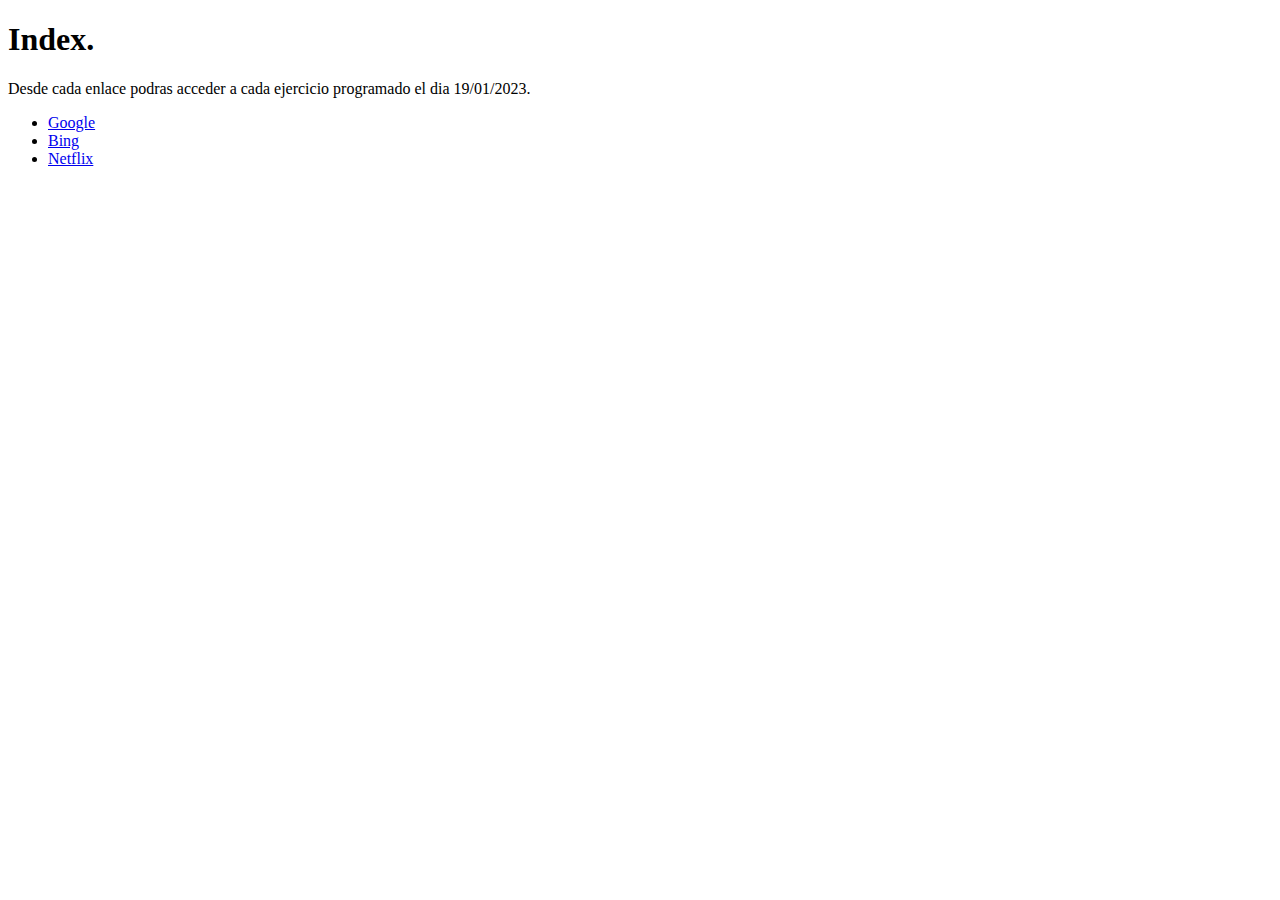
<file: index.html>
<!DOCTYPE html>
<html lang="en">
<head>
    <meta charset="UTF-8">
    <meta http-equiv="X-UA-Compatible" content="IE=edge">
    <meta name="viewport" content="width=device-width, initial-scale=1.0">
    <title>Index</title>
</head>
<body>
    <h1>Index.</h1>
    <p>Desde cada enlace podras acceder a cada ejercicio programado el dia 19/01/2023.</p>
    <ul>
        <li><a href="./pages/google.html">Google</a></li>
        <li><a href="./pages/bing.html">Bing</a></li>
        <li><a href="./pages/netflix.html">Netflix</a></li>
    </ul>
</body>
</html>
</file>
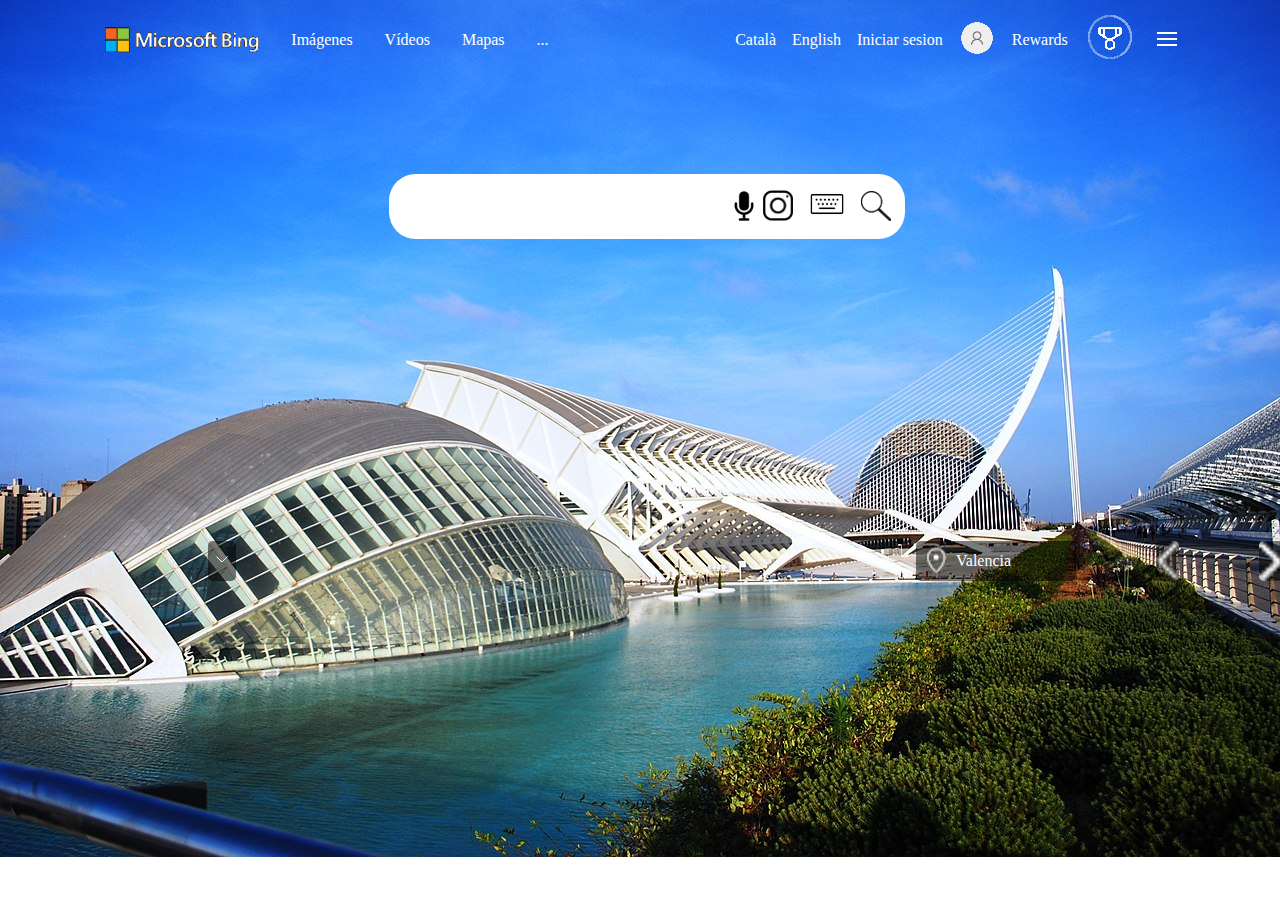
<file: pages/bing.html>
<!DOCTYPE html>
<html lang="en">
<head>
    <meta charset="UTF-8">
    <meta http-equiv="X-UA-Compatible" content="IE=edge">
    <meta name="viewport" content="width=device-width, initial-scale=1.0">
    <link rel="stylesheet" href="../css/bing.css">
    <title>Bing</title>
</head>
<body>
    <div class="container">
        <div id="navbar">
            <div id="navbar-l">
                <img class="left-1" src="../assets/MicrosoftBing.png" alt="logo">
                <a class="left-1" href="https://www.bing.com/images?FORM=Z9LH">Imágenes</a>
                <a class="left-1" href="https://www.bing.com/videos?FORM=Z9LH1">Vídeos</a>
                <a class="left-1" href="https://www.bing.com/maps?FORM=Z9LH2">Mapas</a>
                <p class="left-1">...</p>
            </div>
            <div id="navbar-r">
                <a class="right-1" href="https://www.bing.com/?setlang=ca&cc=es&cc=ES">Català</a>
                <a class="right-1" href="https://www.bing.com/?setlang=en&cc=es&cc=ES">English</a>
                <a class="right-1" href="javascript:void(0);">Iniciar sesion</a>
                <a class="right-1" href="javascript:void(0);"><img src="../assets/Usuario.png" alt="microsoft rewards"></a>
                <a class="right-1" href="javascript:void(0)">Rewards</a>
                <a class="right-1" href="javascript:void(0)"><img src="../assets/Trofeo.png"></a>
                <img class="right-1" src="../assets/menu.png" alt="Configuraciones y vínculos rápidos">
            </div>

        </div>
        <div id="main">

            <input type="text">
            <div id="icons">
                <img src="../assets/micro1.png" alt="Buscar con la voz" width="30vw">
                <img src="../assets/camera.png" alt="Buscar con una imagen" width="30vw">
                <img src="../assets/teclado.png" alt="Busqueda con un teclado en pantalla" width="60vw">
                <img src="../assets/lupa1.png" alt="Buscar en internet" width="30vw">
            </div>
        </div>

        <div id="menu">

            <div id="menu-l">
              <img src="../assets/abajo.png" alt="">
            </div>

            <div id="menu-r">
                <p id="ubication"><img src="../assets/ubicacion.png" width="40vw">Valencia</p></div>
                <img class="menu-r-1" src="../assets/izquierda.png" alt="">
                <img class="menu-r-1" src="../assets/derecha.png" alt="">
            </div>
        </div>
        

        </div>
    </div>
    
</body>
</html>
</file>
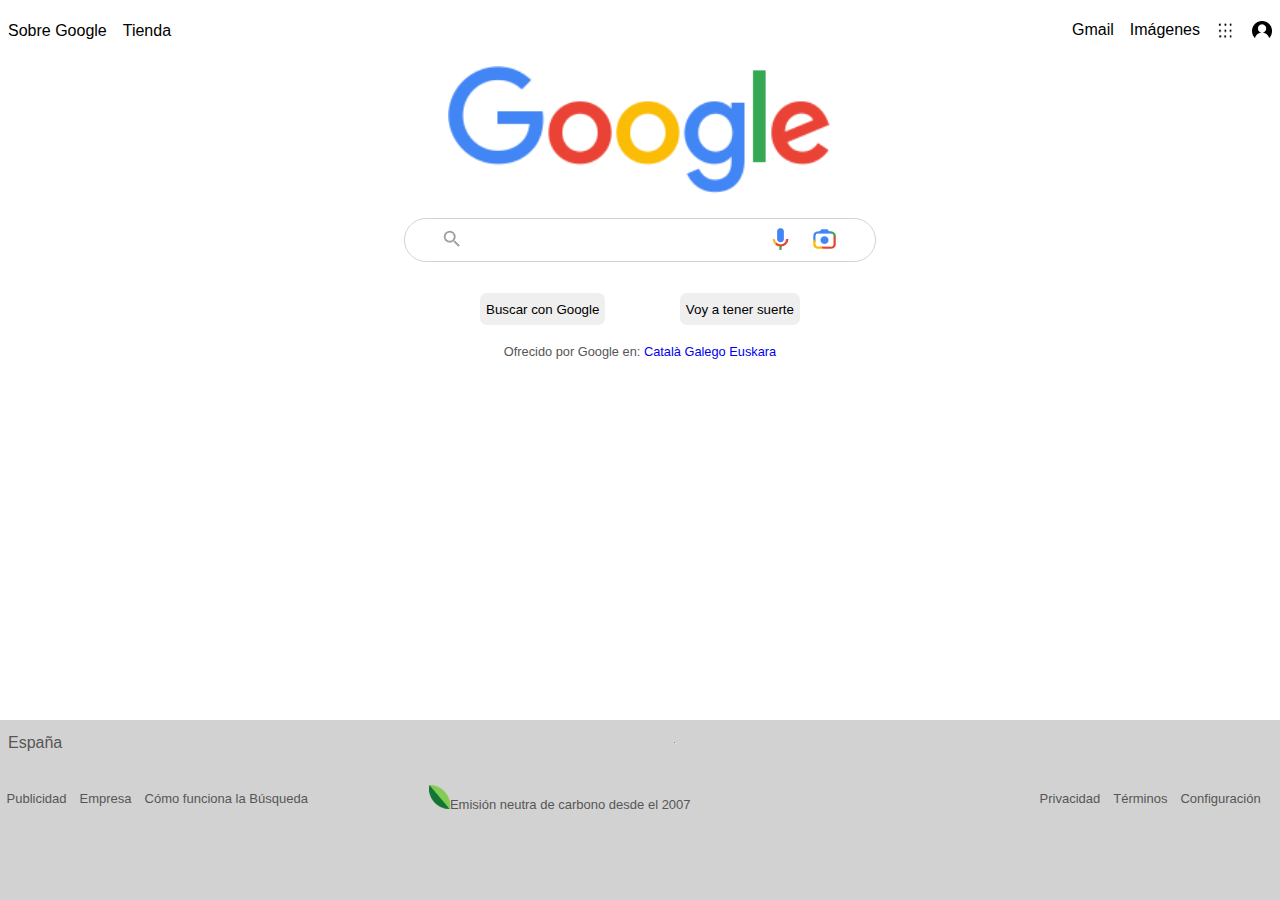
<file: pages/google.html>
<!DOCTYPE html>
<html lang="en">
<head>
    <meta charset="UTF-8">
    <meta http-equiv="X-UA-Compatible" content="IE=edge">
    <meta name="viewport" content="width=device-width, initial-scale=1.0">
    <title>Google</title>
    <link rel="shortcut icon" href="../assets/icono_pestaña.ico" type="image/x-icon">
    <link rel="stylesheet" href="../css/style.css" type="text/css">
</head>
<body>
    <div id="container">
        <div id="navbar">
            <div id="navbar-l">
                <a class="navbar-sub" href="https://about.google/?fg=1&utm_source=google-ES&utm_medium=referral&utm_campaign=hp-header">Sobre Google</a>
                <a class="navbar-sub" href="https://store.google.com/ES/?utm_source=hp_header&utm_medium=google_ooo&utm_campaign=GS100042&hl=es-ES&pli=1">Tienda</a>
            </div>
            <div id="navbar-r">
                <a class="navbar-sub ocul" href="https://accounts.google.com/b/0/AddMailService">Gmail</a>
                <a class="navbar-sub ocul" href="https://www.google.es/imghp?hl=es">Imágenes</a>
                <img  class="navbar-sub puntos" src="../assets/puntos.png" alt="Aplicaciones de google" width="20vw" height="20vh">
                <img id="user" src="../assets/user.png" alt="cuenta de google" width="20vw" height="20vh">
            </div>
        </div>
        <div id="main">
            <div id="main-sup">
                <div id="logo">
                    <img src="../assets/logo.png" alt="logo">
                </div>
                <div id="barra-central">
                    <input type="text/">
                    <div id="icons">
                        <img src="../assets/lupa.png" alt="lupa">
                        <img id="camera" src="../assets/cameramicro.png" alt="camara"> 
                    </div>
                </div>
            </div>
            <div id="main-med">
                <button>Buscar con Google</button>
                <button>Voy a tener suerte</button>
            </div>
        
            <div id="main-inf">
                <p>Ofrecido por Google en: <a href="https://www.google.com/">Català</a> <a href="https://www.google.com/">Galego</a> <a href="https://www.google.com/">Euskara</a> </p>
            </div>
        </div>

        <div id="footer">
            <div id="footer-sup">
                <p>España</p><hr>
            </div>
            <div id="footer-inf">
                <div id="footer-inf-1">
                    <a href="#">Publicidad</a>
                    <a href="#">Empresa</a>
                    <a href="#">Cómo funciona la Búsqueda</a>
                </div>
                <div id="footer-inf-2">
                    <p><img src="../assets/hoja.png" alt="ambiente">Emisión neutra de carbono desde el 2007</p>
                </div>
                <div id="footer-inf-3">
                    <a href="#">Privacidad</a>
                    <a href="#">Términos</a>
                    <a href="#">Configuración</a>
                </div>
            </div>
        </div>
    </div>
    
</body>
</html>
</file>
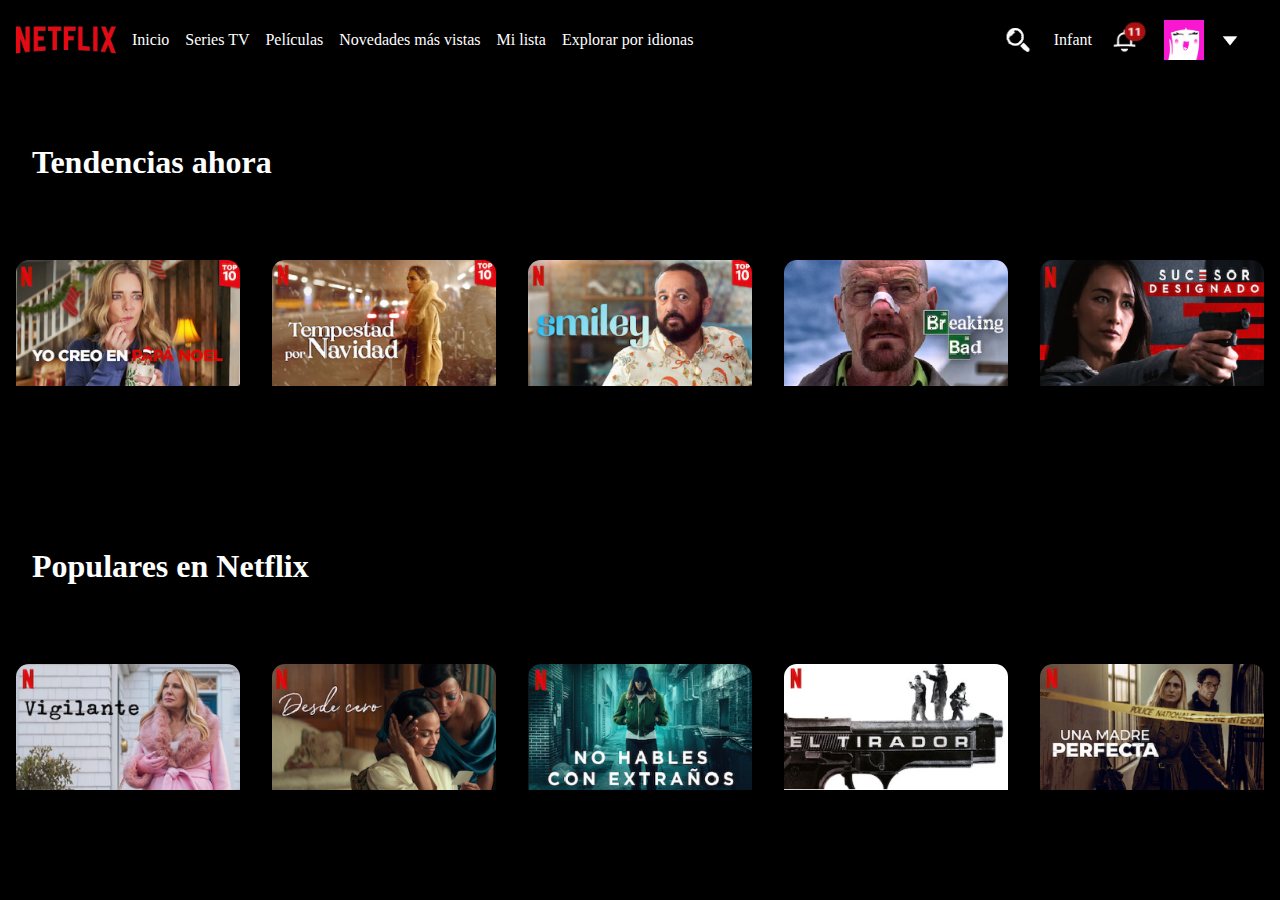
<file: pages/netflix.html>
<!DOCTYPE html>
<html lang="en">
  <head>
    <meta charset="UTF-8" />
    <meta http-equiv="X-UA-Compatible" content="IE=edge" />
    <meta name="viewport" content="width=device-width, initial-scale=1.0" />
    <title>Netflix</title>
    <link rel="stylesheet" href="../css/netflix.css" />
    <!-- <link rel="stylesheet" media="(max-width: 360px)" href="../css/netflix-media.css"> -->
  </head>
  <body>
    <div class="container">
      <!-- barra de navegación -->
      <div class="box navbar-l">
        <img src="../assets/netflix/logo.png" alt="Netflix" width="100vw" />
        <a href="#">Inicio</a>
        <a href="#">Series TV</a>
        <a href="#">Películas</a>
        <a href="#">Novedades más vistas</a>
        <a href="#">Mi lista</a>
        <a href="#">Explorar por idionas</a>
      </div>
      <div class="box navbar-r">
        <img src="../assets/netflix/lupa.png" alt="" width="40vw" />
        <a href="#">Infant</a>
        <img src="../assets/netflix/campana.png" alt="" width="40vw" />
        <img src="../assets/netflix/usuario.png" alt="" width="40vw" />
        <img id="giro" src="../assets/netflix/abajo.png" alt="" width="20vw" />
      </div>

      <div class="box title1">
        <h1>Tendencias ahora</h1>
      </div>
      <!-- Primera seccion de peliculas -->
      <div class="contenedor-film-s">
        <div class="film">
          <div class="film-comun" id="film1"></div>
        </div>
        <div class="film">
          <div class="film-comun" id="film2"></div>
        </div>
        <div class="film">
          <div class="film-comun" id="film3"></div>
        </div>
        <div class="film">
          <div class="film-comun" id="film4"></div>
        </div>
        <div class="film">
          <div class="film-comun" id="film5"></div>
        </div>
      </div>

      <div class="box title2">
        <h1>Populares en Netflix</h1>
      </div>
      <!-- Segunda seccion de peliculas -->
      <div class="contenedor-film-i">
        <div class="film">
          <div class="film-comun" id="film6"></div>
        </div>
        <div class="film">
          <div class="film-comun" id="film7"></div>
        </div>
        <div class="film">
          <div class="film-comun" id="film8"></div>
        </div>
        <div class="film">
          <div class="film-comun" id="film9"></div>
        </div>
        <div class="film">
          <div class="film-comun" id="film10"></div>
        </div>
      </div>
    </div>
  </body>
</html>
</file>
<file: css/bing.css>
body{
    background-image: url(../assets/fondo.jpg);
    background-repeat: no-repeat;
    background-size: 100%;
}

.container{
    display: flex;
    flex-direction: column;
}

a,p{
    color: white;
}
#navbar{
   /* background-color: azure;*/
    display: flex;
    justify-content: space-around;
    height: 7vh;
}

#navbar-l{
    display: flex;
    flex-direction: row;
    align-items: center;
}

.left-1{
    text-decoration: none;
    margin: 1em;
}

#navbar-r{
    display: flex;
    flex-direction: row;
    align-items: center;
}

.right-1{
    text-decoration: none;
    margin: 0.5em;
}

#main{
    /*background-color: aqua;*/
    height: 30vh;
    display: flex;
    justify-content: center;
    align-items: center;
}

input{
    height: 7vh;
    width: 40vw;
    border-radius: 2em;
    border:none;
}

#icons{
    margin-left: -11em;
}

#menu{
    display: flex;
    justify-content: space-between;
    margin-top: 10em;
    width: 80%;
    margin-left: 10em;
}

    #menu-l{
        margin: 2.5em 2.5em 2.5em 2.5em;
        background-color: rgba(0, 0, 0, 0.515);
        padding: 0.5em 0.5em;
        border-radius: 0.3em;
    }

    #menu-r{
        display: flex;
    }

        .menu-r-1{
            display: flex;
            justify-content:start;
            align-items: center;
            width: 2.5em;
            height: 2.5em;
            margin: 2.5em 2.5em 2.5em 2.5em;
            background-color: rgba(0, 0, 0, 0.515);
            border-radius: 0.3em;
            

        }

        #ubication{
            margin: 2.5em 2.5em 2.5em 2.5em;
            background-color: rgba(0, 0, 0, 0.515);
            border-radius: 0.3em;
            display: flex;
            justify-content: start;
            align-items: center;
            margin-left: 40em;
            width: 10em;
        }
</file>
<file: css/style.css>
body{
    font-family: sans-serif;
}
#navbar{
    display: flex;
    height: 5vh;
    align-items: center;
    justify-content: space-between;
}
.navbar-sub{
    text-decoration: none;
    color: black;
    margin-right: 1em;
    display: flex;
}
#navbar-l{
    display: flex;
}
#navbar-r{
    display: flex;
}
#navbar a:hover{
    text-decoration: underline;
}
.puntos:hover{
    background-color: #EAEAEA;
    border-radius: 50px;
}
#main{
    display: flex;
    justify-content: center;
    flex-direction: column;
    align-items: center;
}
#main-sup{
    height: 15em;
    width: 30em;
    display: flex;
    flex-direction: column;
    justify-content: center;
    align-items: center;
}
#logo img{
    width: 30vw;
}
#barra-central{
    display: flex;
    justify-content: center;
    align-items: center;
    width: 40em;
    height: 5em;
}
input{
    width: 35em;
    height: 3em;
    border-radius: 2em;
    border: 0.1em solid rgb(210, 210, 210);
    position: fixed;
    justify-content: center;
    align-items: center;
}
#icons{
    display: flex;
    z-index: 1;
    width: 25em;
    justify-content: space-between;
    position: fixed;
    align-items: center;
} 
#main-med{
    height: 2em;
    width: 20em;
    display: flex;
    justify-content: space-between;
}
button{
    border-radius: 0.5em;
    border: none;
}
button:hover{
    box-shadow: rgb(193, 190, 190) 0 0 0.02em 0.05em;
}
#main-inf{
    font-size: 0.8em; 
}
#main-inf a{
    text-decoration: none;
}
#main-inf a:hover{
    text-decoration: underline blue;
}
#footer{
    position: fixed;
    left: 0;
    bottom: 0;
    width: 100vw;
    height: 20vh;
    background-color: rgb(210, 210, 210);
    color: rgb(87, 86, 86);
    display: flex;
    flex-direction: column;
}
#footer-sup{
    height: 5vh;
    display: flex;
    align-items: center;
}
#footer-inf{
    
    display: flex;
    flex-direction: row;
    align-items: center;
    font-size: small;
} 
#footer-inf-1{
    display: flex;
    justify-content: start;
    width: 33vw;
}
#footer-inf-2{
    display: flex;
    width: 33vw;
}
#footer-inf-3{
    display: flex;
    justify-content: end;
    width: 33vw;
}
#footer a, p{
    color: rgb(87, 86, 86);
    text-decoration: none;
    padding: 0.5em;
}
#footer a:hover{
    text-decoration: underline grey;
}

@media (max-width:360px){
    #container{
        width: 100%;
    }
    #navbar{
        height: 5vh;
    }
    .ocul, .puntos{
        display: none;
    }
    #user{
        justify-content: start;
    }
    #main-sup{
        padding-top: 2em; 
    }
    #logo img{
        width: 70vw;
    }
    input{
        width: 22em;
        height: 2em;
    }
    #icons{
        width: fit-content;
        justify-content: space-between;
        size-adjust: 2em;
        }
    #camera{
        margin-left: 10em;
        height: 1.5em
    } 
    #main-med{
        flex-direction: column;
        gap: 0.5em;
        margin-bottom: 1em;
    }
    #footer{
        height: 5vh;
    } 
    #footer-sup{
        display: none;
    }
    #footer-inf-1{
        display: none;
    }
    #footer-inf-3{
        justify-content: start;
        width: 100%;
    }
    #footer-inf-2{
        display: none;
    }
}
</file>
<file: css/netflix.css>
* {
  text-decoration: none;
  color: white;
}

body {
  background-color: black;
  margin: 0;
}
.container {
  background-color: black;
  height: 100%;
  display: grid;
  grid-template-columns: 1fr 1fr 1fr 1fr 1fr;
  grid-template-rows: 5em 10em 15em 10em 15em;
  gap: 2px;
}
.box {
  text-align: center;
  display: flex;
  align-items: center;
  justify-content: center;
}
.navbar-l {
  grid-column: 1 / 4;
  height: 5em;
  display: flex;
  justify-content: start;
  margin-left: 1em;
  gap: 1em;
}
.navbar-r {
  grid-column: 4 / 6;
  height: 5em;
  display: flex;
  justify-content: end;
  margin-right: 2.5em;
  gap: 1em;
}
a:hover {
  color: rgb(144, 142, 142);
}
#giro:hover {
  -moz-transform: rotate(180deg);
  -ms-transform: rotate(180deg);
  -o-transform: rotate(180deg);
  -webkit-transform: rotate(180deg);
}
.title1 {
  grid-column: 1 / 6;
  grid-row: 2 / 3;
  justify-content: start;
  align-items: center;
  margin-left: 2em;
}
.title2 {
  grid-column: 1 / 6;
  grid-row: 4 / 5;
  display: flex;
  justify-content: start;
  margin-left: 2em;
}

.contenedor-film-s {
  grid-column: 1 / 6;
  height: 25vh;
  display: flex;
}

.contenedor-film-i {
  grid-column: 1 / 6;
  height: 25vh;
  display: flex;
}

.film {
  width: 20%;
  margin: 0.5em;
}
.film-comun {
  margin: 0.5em;
  border-radius: 0.8em;
  height: 10em;
  background-repeat: no-repeat;
  background-size: contain;
}

#film1 {
  background-image: url(../assets/netflix/cartelera/pelicula1.png);
}
#film2 {
  background-image: url(../assets/netflix/cartelera/pelicula2.png);
}
#film3 {
  background-image: url(../assets/netflix/cartelera/pelicula3.png);
}
#film4 {
  background-image: url(../assets/netflix/cartelera/pelicula4.png);
}
#film5 {
  background-image: url(../assets/netflix/cartelera/pelicula5.png);
}
#film6 {
  background-image: url(../assets/netflix/cartelera/pelicula6.png);
}
#film7 {
  background-image: url(../assets/netflix/cartelera/pelicula7.png);
}
#film8 {
  background-image: url(../assets/netflix/cartelera/pelicula8.png);
}
#film9 {
  background-image: url(../assets/netflix/cartelera/pelicula9.png);
}
#film10 {
  background-image: url(../assets/netflix/cartelera/pelicula10.png);
}

@media (max-width: 360px){
     a .navbar-l{
        display: none
    }
}
</file>
<file: css/netflix-media.css>
img .box{
    background-color: blue;
    display: none;
}
</file>
